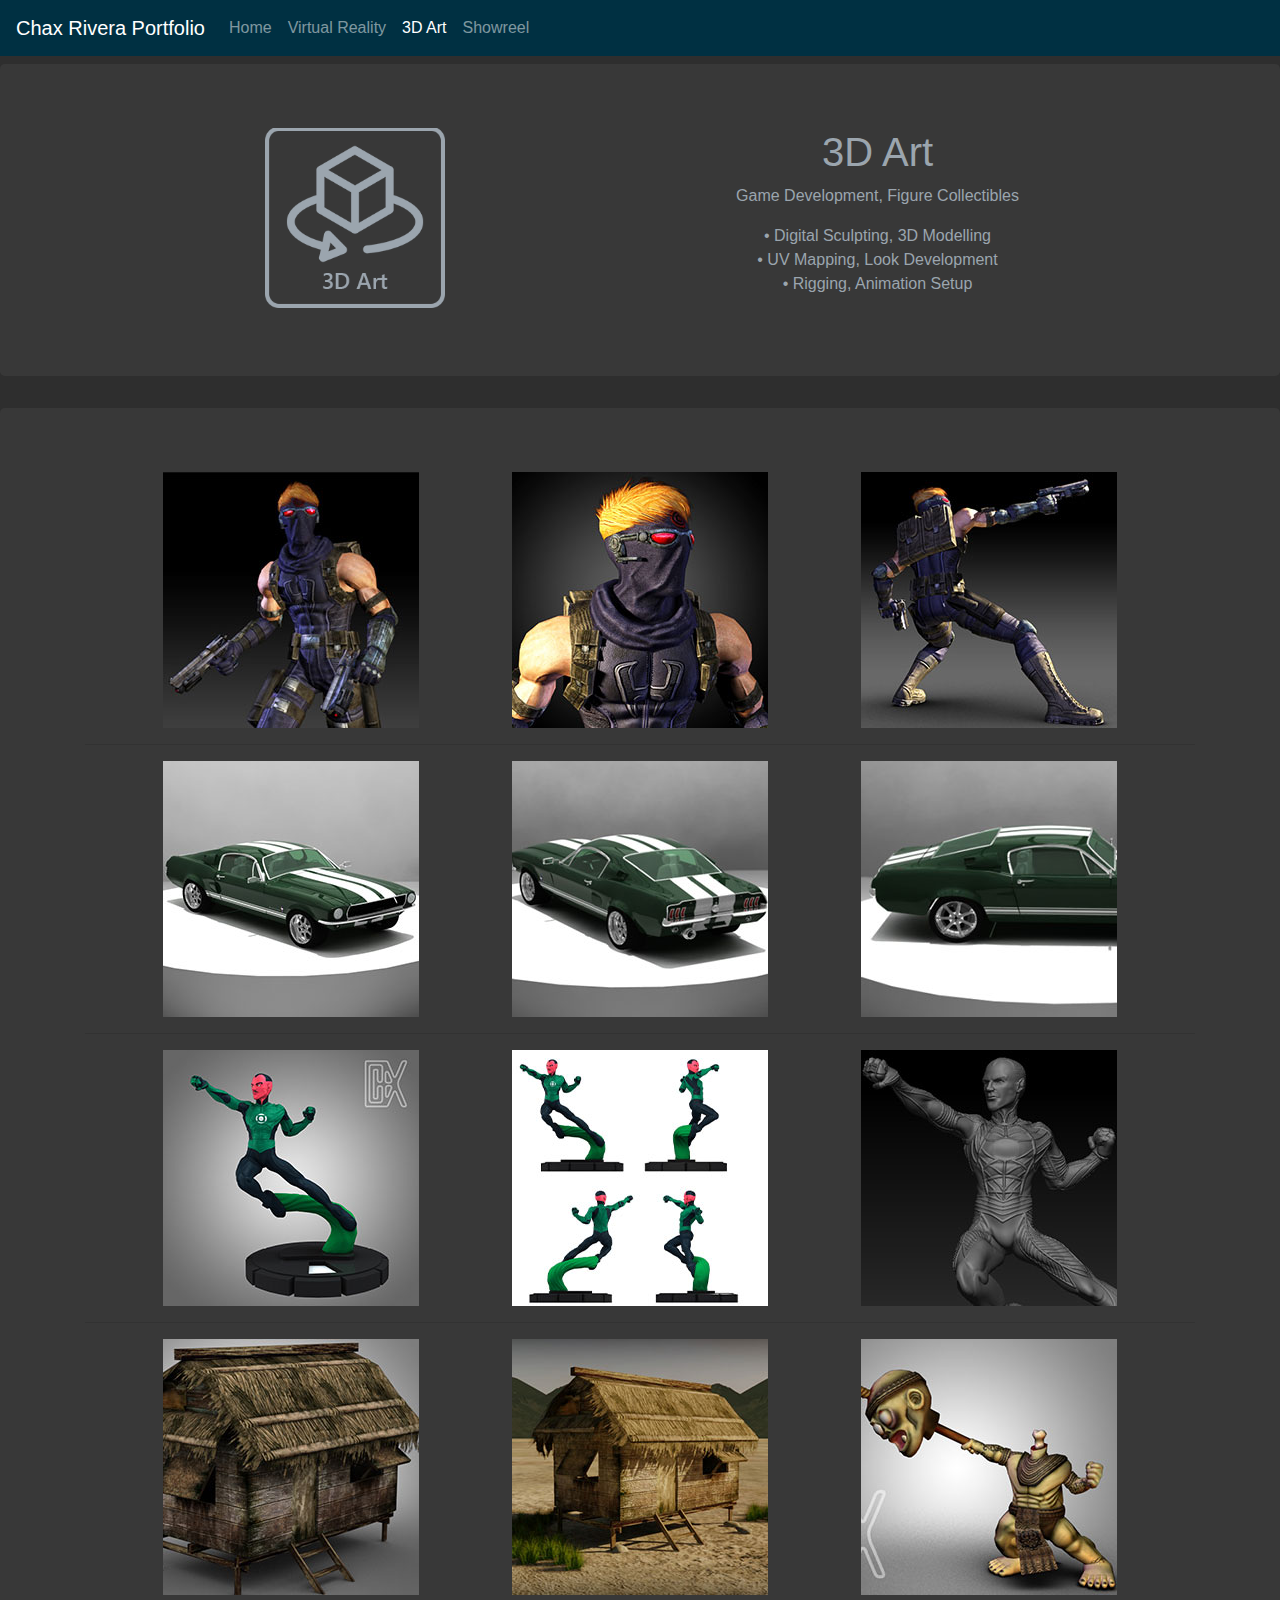
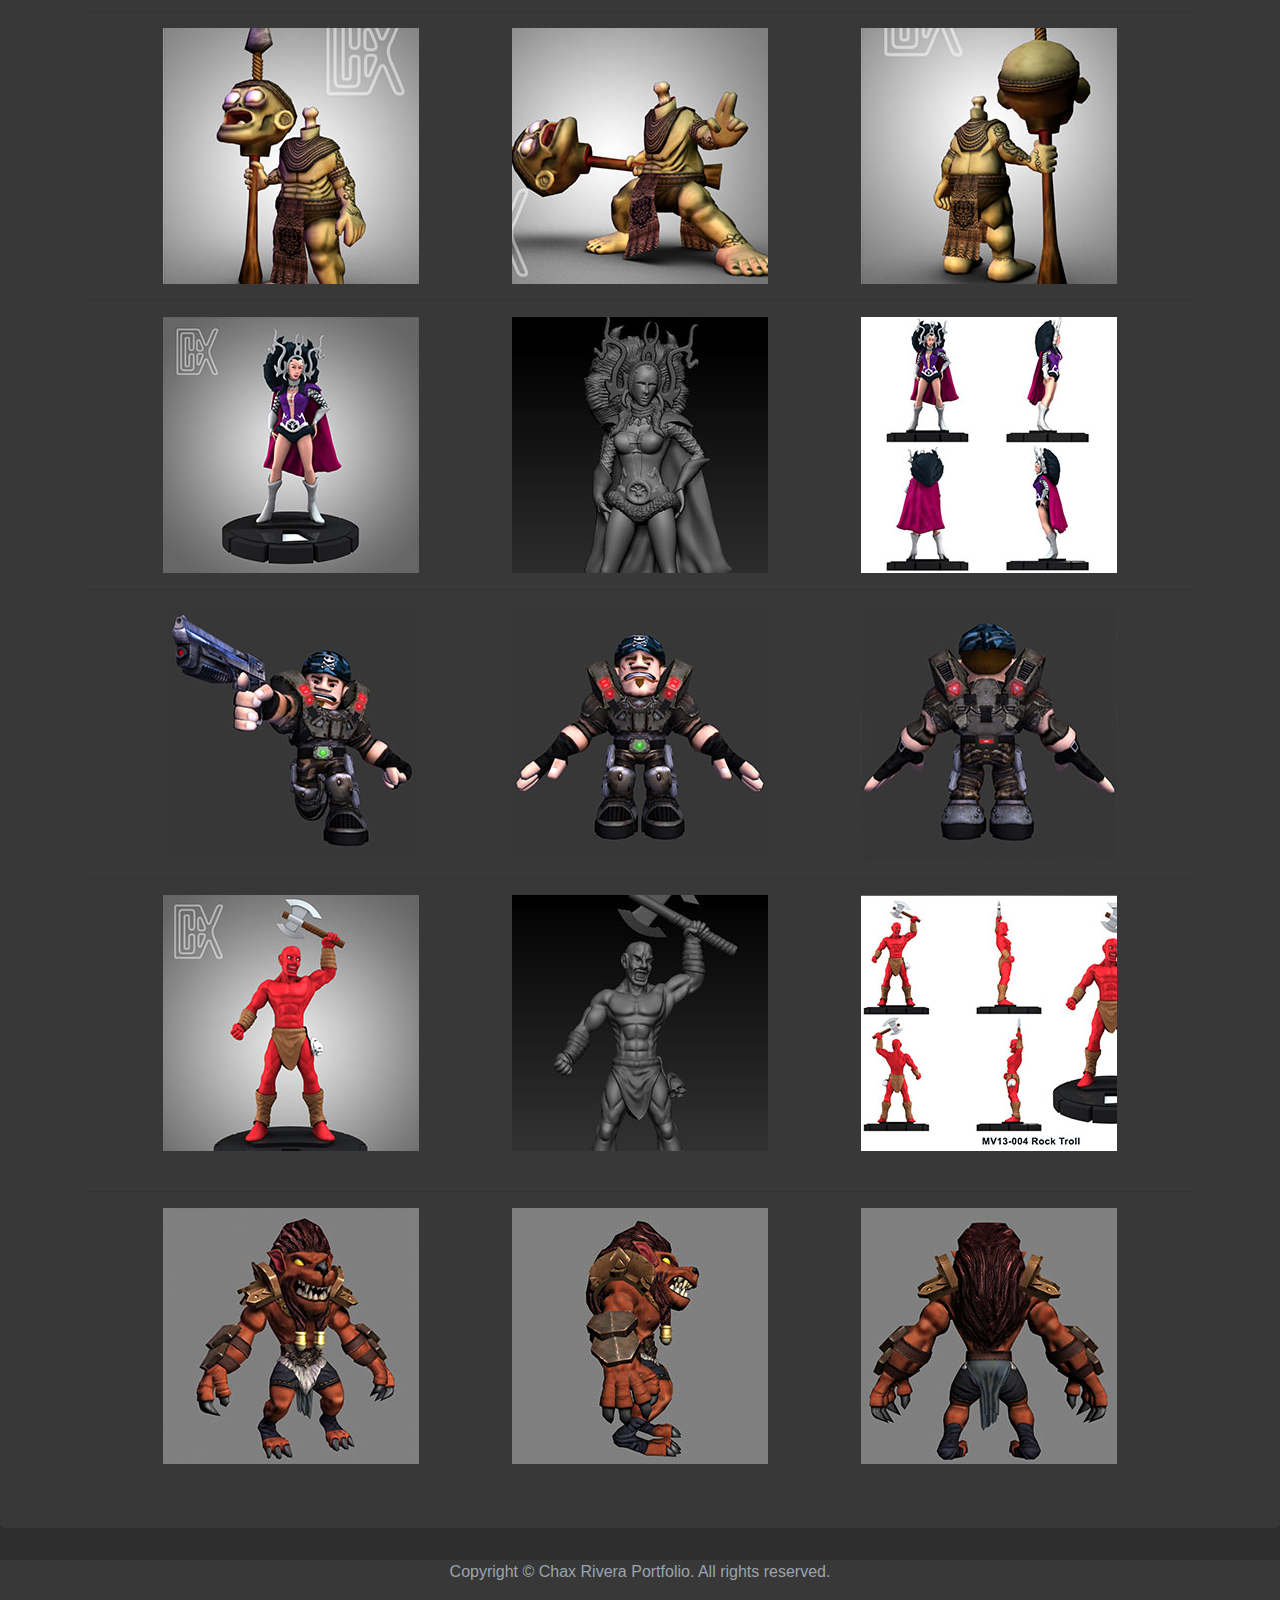
<file: 3dart.html>
<!DOCTYPE html>
<html lang="en"><head>
    <meta charset="utf-8">
    <meta http-equiv="X-UA-Compatible" content="IE=edge">
    <meta name="viewport" content="width=device-width, initial-scale=1">
    <title>Chax Rivera Portfolio | 3D Art</title>
    <!-- Bootstrap -->
    <link href="css/bootstrap-4.3.1.css" rel="stylesheet">
<link href="css/lightbox.css" rel="stylesheet" />
	<script src="js/lightbox-plus-jquery.js"></script>
    <style type="text/css">
    body {
	background-color: #2E2E2E
}
    </style>
  </head>
  <body>
  <nav class="navbar navbar-expand-lg navbar-dark bg-dark">
      <a class="navbar-brand" href="index.html">Chax Rivera Portfolio</a>
      <button class="navbar-toggler" type="button" data-toggle="collapse" data-target="#navbarSupportedContent" aria-controls="navbarSupportedContent" aria-expanded="false" aria-label="Toggle navigation">
      <span class="navbar-toggler-icon"></span>
      </button>
      <div class="collapse navbar-collapse" id="navbarSupportedContent">
        <ul class="navbar-nav mr-auto">
          <li class="nav-item">
            <a class="nav-link" href="index.html">Home <span class="sr-only">(current)</span></a>
          </li>
          <li class="nav-item"> <a class="nav-link" href="vr.html">Virtual Reality</a></li>
          <li class="nav-item active"> <a class="nav-link" href="3dart.html">3D Art</a> </li>
          <li class="nav-item"> <a class="nav-link" href="reel.html">Showreel</a> </li>
        </ul>
      </div>
    </nav>
<section>
    <div class="jumbotron text-center mt-2">
        <div class="container">
          <div class="row">
            <div class="col-12 col-xl-6"><img src="images/3DArticon.png" width="180" height="180"/></div>
			  <div class="col-12 col-xl-5">
			    <h1>3D Art</h1>
			    <p>Game Development, Figure Collectibles</p>
			    <p>• Digital Sculpting, 3D Modelling<br>
			      • UV Mapping, Look Development<br>
			      • Rigging, Animation Setup </p>
			  </div>
          </div>
        </div>
      </div>
</section>
<section>
    <div class="jumbotron text-center mt-2">
        <div class="container">
          <div class="row">
			<hr>
            <div><a href="images/3dart/01.jpg" data-lightbox="3dart"><img src="images/thumbs/Hwkeye_pose3_th.jpg" width="256" height="256"/></a></div>
		    <hr>
			<div><a href="images/3dart/02.jpg" data-lightbox="3dart"><img src="images/thumbs/Hwkeye_pose5_th.jpg" width="256" height="256"/></a></div>
				<hr>
            <div><a href="images/3dart/03.jpg" data-lightbox="3dart"><img src="images/thumbs/Hwkeye_pose4_th.jpg" width="256" height="256"/></a></div>
			  	<hr>
		  </div>
			<hr>
          <div class="row">
            <hr>
            <div><a href="images/3dart/04.jpg" data-lightbox="3dart"><img src="images/thumbs/mutang1_th.jpg" width="256" height="256"/></a></div>
            <hr>
            <div><a href="images/3dart/05.jpg" data-lightbox="3dart"><img src="images/thumbs/mustang3_th.jpg" width="256" height="256"/></a></div>
            <hr>
            <div><a href="images/3dart/06.jpg" data-lightbox="3dart"><img src="images/thumbs/mustang2_th.jpg" width="256" height="256"/></a></div>
            <hr>
          </div>
			<hr>
          <div class="row">
            <hr>
            <div><a href="images/3dart/09.jpg" data-lightbox="3dart"><img src="images/thumbs/sinestro_th.jpg" width="256" height="256"/></a></div>
            <hr>
            <div><a href="images/3dart/010.jpg" data-lightbox="3dart"><img src="images/thumbs/sinestro_profile_th.jpg" width="256" height="256"/></a></div>
            <hr>
            <div><a href="images/3dart/011.jpg" data-lightbox="3dart"><img src="images/thumbs/sinestro_sculpt1_th.jpg" width="256" height="256"/></a></div>
            <hr>
          </div>
			<hr>
          <div class="row">
            <hr>
            <div><a href="images/3dart/07.jpg" data-lightbox="3dart"><img src="images/thumbs/hut1_th.jpg" width="256" height="256"/></a></div>
            <hr>
            <div><a href="images/3dart/08.jpg" data-lightbox="3dart"><img src="images/thumbs/hut2_th.jpg" width="256" height="256"/></a></div>
            <hr>
            <div><a href="images/3dart/023.jpg" data-lightbox="3dart"><img src="images/thumbs/TZ1_th.jpg" width="256" height="256"/></a></div>
            <hr>
          </div>
			<hr>
          <div class="row">
            <hr>
            <div><a href="images/3dart/021.jpg" data-lightbox="3dart"><img src="images/thumbs/TZ3_th.jpg" width="256" height="256"/></a></div>
            <hr>
            <div><a href="images/3dart/022.jpg" data-lightbox="3dart"><img src="images/thumbs/TZ2_th.jpg" width="256" height="256"/></a></div>
            <hr>
            <div><a href="images/3dart/024.jpg" data-lightbox="3dart"><img src="images/thumbs/TZ4_th.jpg" width="256" height="256"/></a></div>
            <hr>
          </div>
			<hr>
          <div class="row">
            <hr>
            <div><a href="images/3dart/012.jpg" data-lightbox="3dart"><img src="images/thumbs/karnilla_th.jpg" width="256" height="256"/></a></div>
            <hr>
            <div><a href="images/3dart/014.jpg" data-lightbox="3dart"><img src="images/thumbs/karnilla_sculpt1_th.jpg" width="256" height="256"/></a></div>
            <hr>
            <div><a href="images/3dart/013.jpg" data-lightbox="3dart"><img src="images/thumbs/karnilla_profile_th.jpg" width="256" height="256"/></a></div>
            <hr>
          </div>
			<hr>
          <div class="row">
            <hr>
            <div><a href="images/3dart/018.jpg" data-lightbox="3dart"><img src="images/thumbs/MCP01_th.jpg" width="256" height="256"/></a></div>
            <hr>
            <div><a href="images/3dart/019.jpg" data-lightbox="3dart"><img src="images/thumbs/Front_th.jpg" width="256" height="256"/></a></div>
            <hr>
            <div><a href="images/3dart/020.jpg" data-lightbox="3dart"><img src="images/thumbs/Back_th.jpg" width="256" height="256"/></a></div>
            <hr>
          </div>
			<hr>
          <div class="row">
            <hr>
            <div><a href="images/3dart/015.jpg" data-lightbox="3dart"><img src="images/thumbs/troll_th.jpg" width="256" height="256"/></a></div>
            <hr>
            <div><a href="images/3dart/017.jpg" data-lightbox="3dart"><img src="images/thumbs/troll_sculpt1_th.jpg" width="256" height="256"/></a></div>
            <hr>
            <div><a href="images/3dart/016.jpg" data-lightbox="3dart"><img src="images/thumbs/troll_profile_th.jpg" width="256" height="256"/></a></div>
            <hr>
          </div><br>
<hr>
          <div class="row">
            <hr>
            <div><a href="images/3dart/025.jpg" data-lightbox="3dart"><img src="images/thumbs/LW01_th.jpg" width="256" height="256"/></a></div>
            <hr>
            <div><a href="images/3dart/026.jpg" data-lightbox="3dart"><img src="images/thumbs/LW03_th.jpg" width="256" height="256"/></a></div>
            <hr>
            <div><a href="images/3dart/027.jpg" data-lightbox="3dart"><img src="images/thumbs/LW04_th.jpg" width="256" height="256"/></a></div>
            <hr>
          </div>
          </div>
        </div>
</section>
    <footer class="text-center">
      <div class="container">
        <div class="row">
          <div class="col-12">
            <p>Copyright © Chax Rivera Portfolio. All rights reserved.</p>
          </div>
        </div>
      </div>
    </footer>
    <!-- jQuery (necessary for Bootstrap's JavaScript plugins) -->
    <script src="js/jquery-3.3.1.min.js"></script>
    <!-- Include all compiled plugins (below), or include individual files as needed -->
    <script src="js/popper.min.js"></script>
    <script src="js/bootstrap-4.3.1.js"></script>
  </body>
</html>
</file>
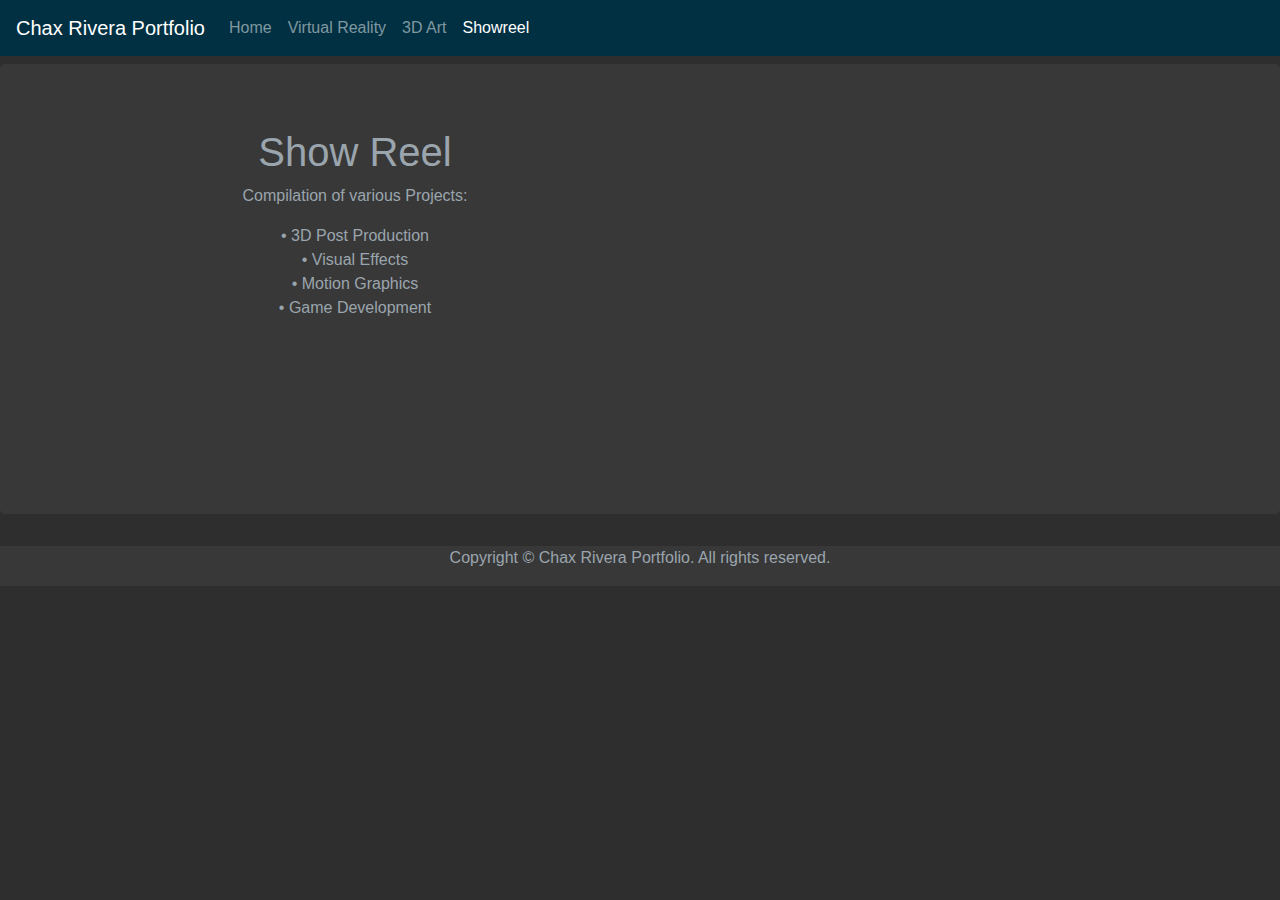
<file: reel.html>
<!DOCTYPE html>
<html lang="en"><head>
    <meta charset="utf-8">
    <meta http-equiv="X-UA-Compatible" content="IE=edge">
    <meta name="viewport" content="width=device-width, initial-scale=1">
    <title>Chax Rivera Portfolio | Reel</title>
    <!-- Bootstrap -->
    <link href="css/bootstrap-4.3.1.css" rel="stylesheet">
	<link href="css/lightbox.css" rel="stylesheet">
	<script src="js/lightbox.js"></script>
    <style type="text/css">
    body {
	background-color: #2E2E2E
}
    </style>
  </head>
  <body>
  <nav class="navbar navbar-expand-lg navbar-dark bg-dark">
      <a class="navbar-brand" href="index.html">Chax Rivera Portfolio</a>
      <button class="navbar-toggler" type="button" data-toggle="collapse" data-target="#navbarSupportedContent" aria-controls="navbarSupportedContent" aria-expanded="false" aria-label="Toggle navigation">
      <span class="navbar-toggler-icon"></span>
      </button>
      <div class="collapse navbar-collapse" id="navbarSupportedContent">
        <ul class="navbar-nav mr-auto">
          <li class="nav-item">
            <a class="nav-link" href="index.html">Home <span class="sr-only">(current)</span></a>
          </li>
          <li class="nav-item"> <a class="nav-link" href="vr.html">Virtual Reality</a></li>
          <li class="nav-item"> <a class="nav-link" href="3dart.html">3D Art</a> </li>
          <li class="nav-item active"> <a class="nav-link" href="reel.html">Showreel</a> </li>
        </ul>
      </div>
    </nav>
<section>
    <div class="jumbotron text-center mt-2">
        <div class="container">
          <div class="row">
            <div class="col-12 col-xl-6"><h1>Show Reel</h1>
              <p>Compilation of various Projects:</p>
              <p>• 3D Post Production<br>
                • Visual Effects<br>
                • Motion Graphics<br>
                • Game Development<br>
              </p>
            </div>
			  <div class="col-12 col-xl-6"><iframe width="560" height="315" style="text-align: center" src="https://www.youtube.com/embed/93LwKoNa7cE" title="YouTube video player" frameborder="0" allow="accelerometer; autoplay; clipboard-write; encrypted-media; gyroscope; picture-in-picture" allowfullscreen></iframe>
			  </div>
          </div>
        </div>
      </div>
</section>
    <footer class="text-center">
      <div class="container">
        <div class="row">
          <div class="col-12">
            <p>Copyright © Chax Rivera Portfolio. All rights reserved.</p>
          </div>
        </div>
      </div>
    </footer>
    <!-- jQuery (necessary for Bootstrap's JavaScript plugins) -->
    <script src="js/jquery-3.3.1.min.js"></script>
    <!-- Include all compiled plugins (below), or include individual files as needed -->
    <script src="js/popper.min.js"></script>
    <script src="js/bootstrap-4.3.1.js"></script>
  </body>
</html>
</file>
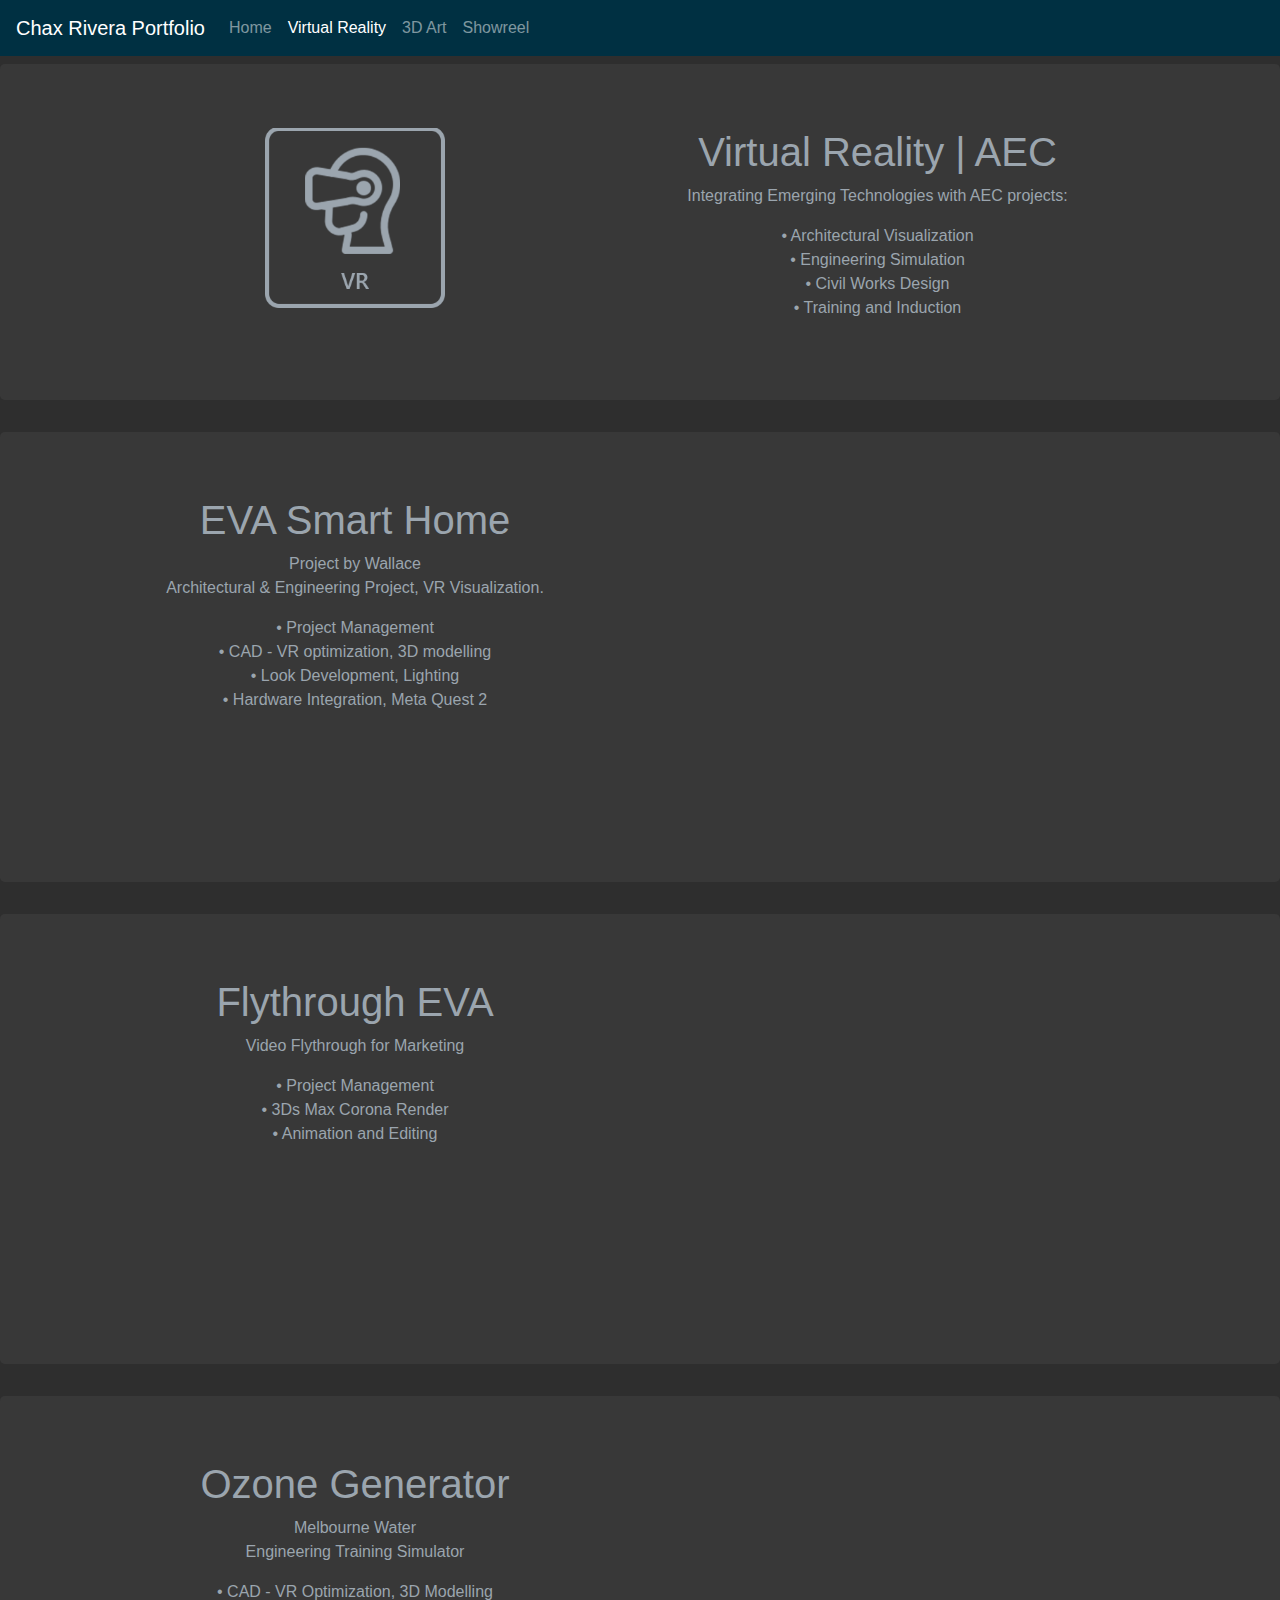
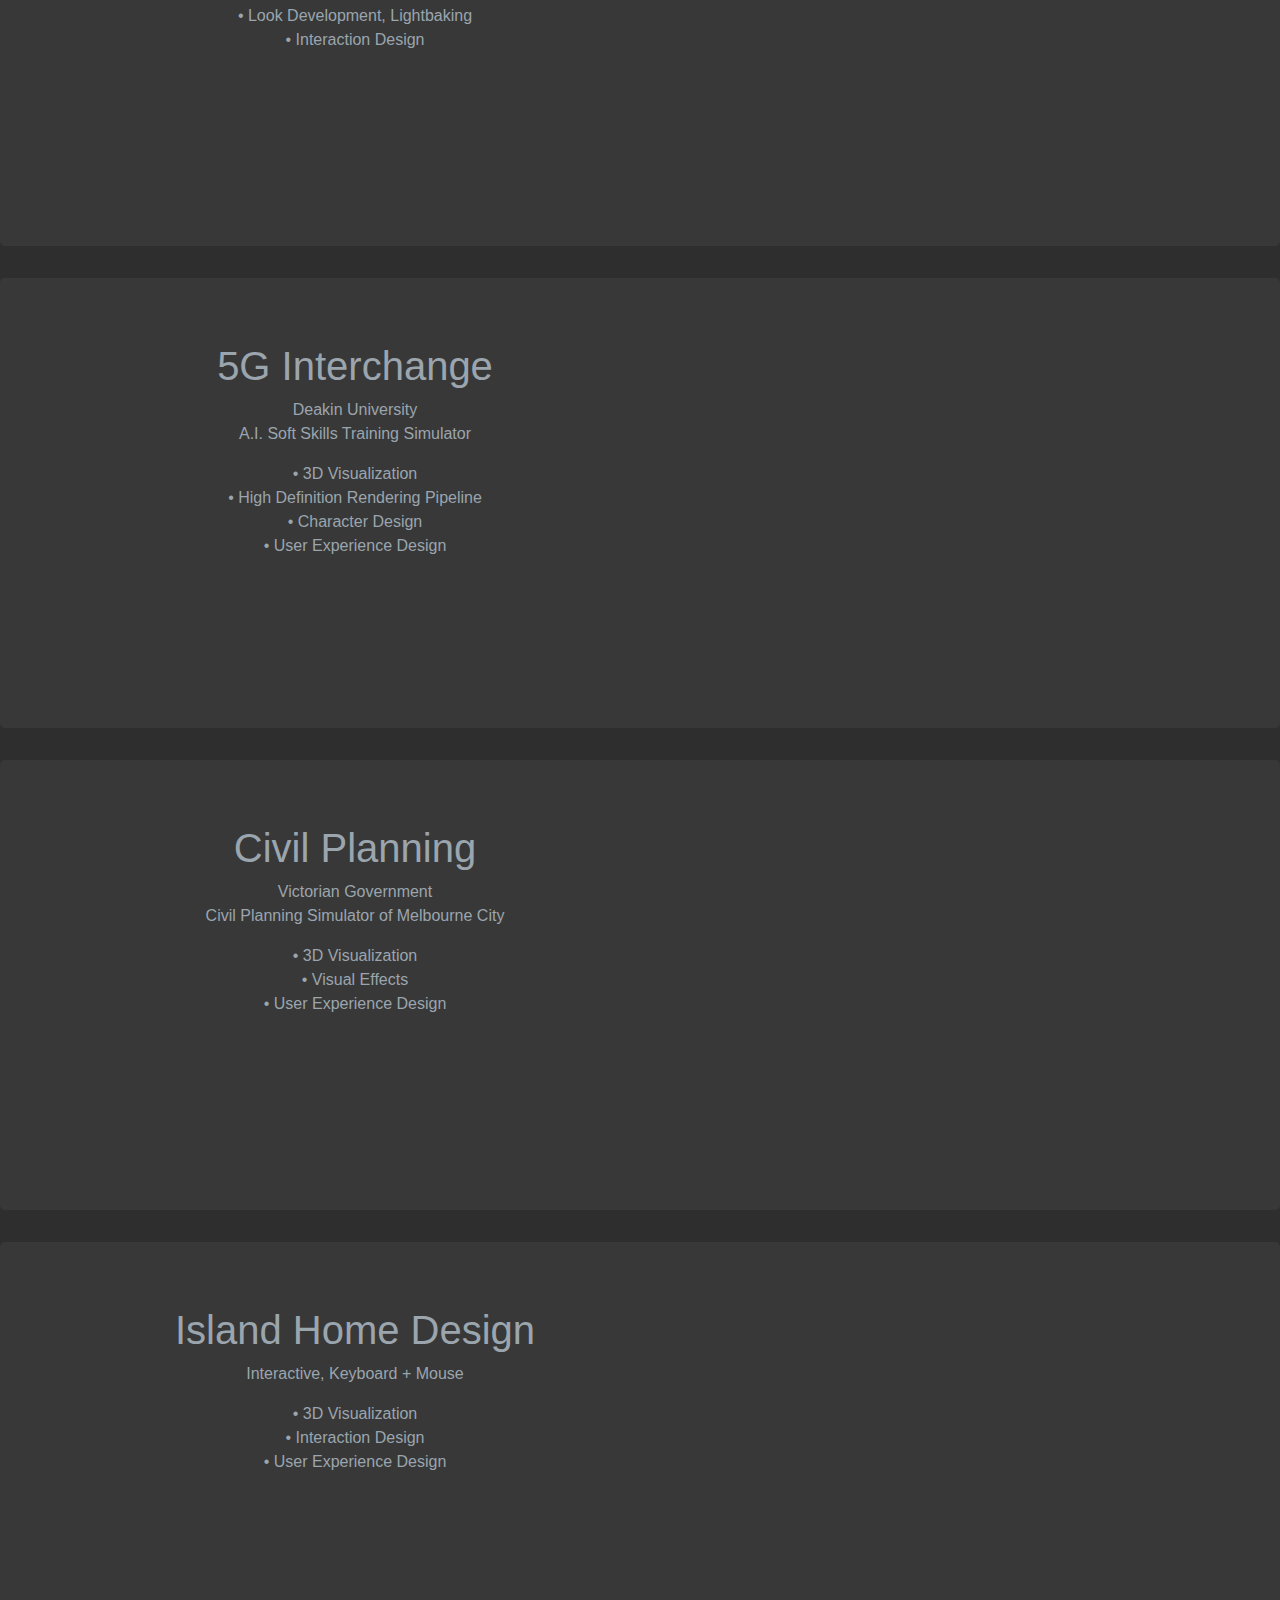
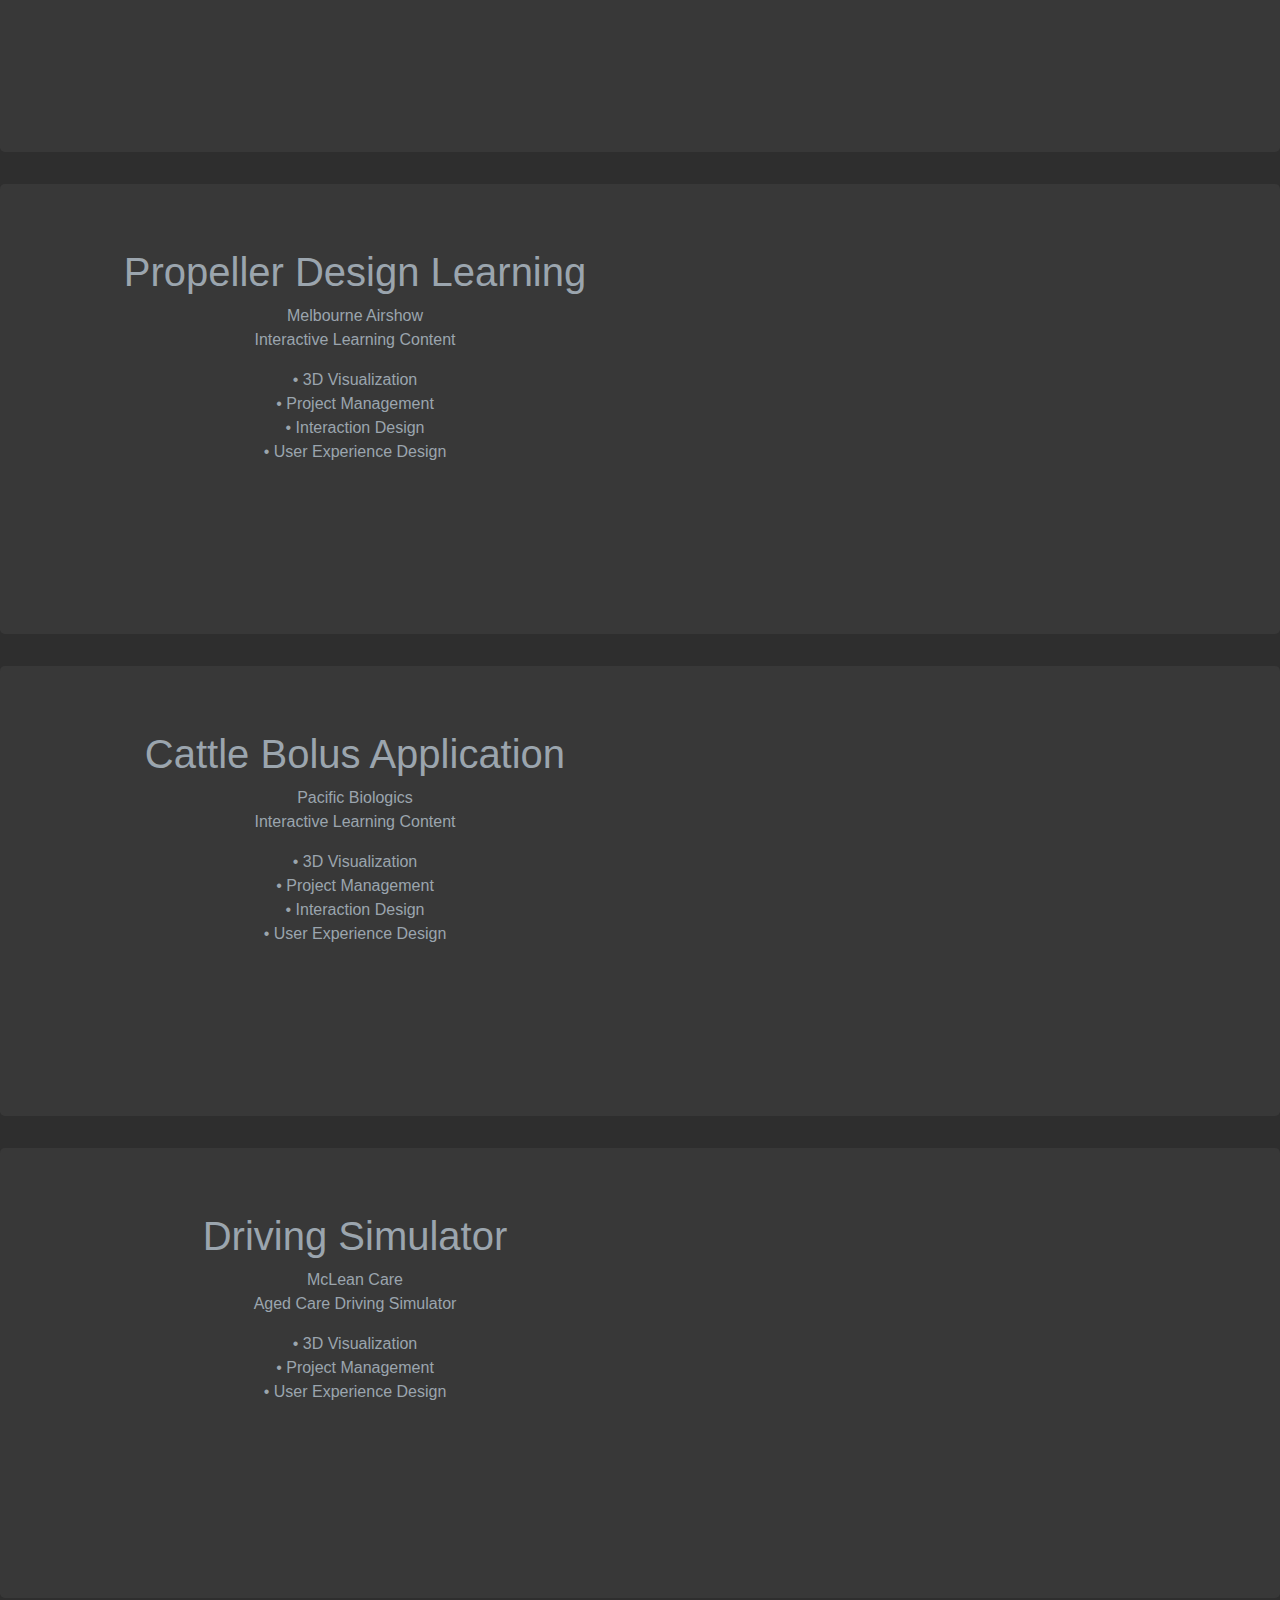
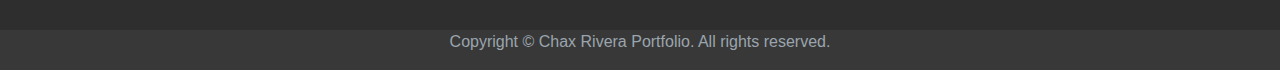
<file: vr.html>
<!DOCTYPE html>
<html lang="en"><head>
    <meta charset="utf-8">
    <meta http-equiv="X-UA-Compatible" content="IE=edge">
    <meta name="viewport" content="width=device-width, initial-scale=1">
    <title>Chax Rivera Portfolio | VR</title>
    <!-- Bootstrap -->
    <link href="css/bootstrap-4.3.1.css" rel="stylesheet">
	<link href="css/lightbox.css" rel="stylesheet">
	<script src="js/lightbox.js"></script>
    <style type="text/css">
    body {
	background-color: #2E2E2E
}
    </style>
  </head>
  <body>
  <nav class="navbar navbar-expand-lg navbar-dark bg-dark">
      <a class="navbar-brand" href="index.html">Chax Rivera Portfolio</a>
      <button class="navbar-toggler" type="button" data-toggle="collapse" data-target="#navbarSupportedContent" aria-controls="navbarSupportedContent" aria-expanded="false" aria-label="Toggle navigation">
      <span class="navbar-toggler-icon"></span>
      </button>
      <div class="collapse navbar-collapse" id="navbarSupportedContent">
        <ul class="navbar-nav mr-auto">
          <li class="nav-item">
            <a class="nav-link" href="index.html">Home <span class="sr-only">(current)</span></a>
          </li>
          <li class="nav-item active"> <a class="nav-link" href="vr.html">Virtual Reality</a></li>
          <li class="nav-item"> <a class="nav-link" href="3dart.html">3D Art</a> </li>
          <li class="nav-item"> <a class="nav-link" href="reel.html">Showreel</a> </li>
        </ul>
      </div>
    </nav>
<section>
    <div class="jumbotron text-center mt-2">
        <div class="container">
          <div class="row">
            <div class="col-12 col-xl-6"><img src="images/VRicon.png" width="180" height="180"/></div>
			  <div class="col-12 col-xl-5">
			    <h1>Virtual Reality | AEC</h1>
			    <p>Integrating Emerging Technologies with AEC projects:</p>
			    <p>• Architectural Visualization<br>
			      • Engineering Simulation<br>
			      • Civil Works Design<br>
			      • Training and Induction<br>
			    </p>
			  </div>
          </div>
        </div>
      </div>
</section>
<section>
  <div class="jumbotron text-center mt-2">
        <div class="container">
          <div class="row">
            <div class="col-12 col-xl-6">
              <h1>EVA Smart Home</h1>
              <p>Project by Wallace<br>
                Architectural &amp; Engineering Project, VR Visualization.</p>
              <p>• Project Management<br>
                • CAD - VR optimization, 3D modelling<br>
                • Look Development, Lighting<br>
              • Hardware Integration, Meta Quest 2</p>
            </div>
		 	<div class="col-12 col-xl-2"><iframe width="560" height="315" src="https://www.youtube.com/embed/O1c8sujMVE8" title="YouTube video player" frameborder="0" allow="accelerometer; autoplay; clipboard-write; encrypted-media; gyroscope; picture-in-picture" allowfullscreen></iframe></div>
          </div>
        </div>
  </div>
    <div class="jumbotron text-center mt-2">
      <div class="container">
        <div class="row">
          <div class="col-12 col-xl-6">
            <h1>Flythrough EVA</h1>
            <p>Video Flythrough for Marketing</p>
            <p>• Project Management<br>
              • 3Ds Max Corona Render<br>
              • Animation and Editing</p>
          </div>
			<div class="col-12 col-xl-6"><iframe width="560" height="315" src="https://www.youtube.com/embed/xC7QkA5TL5E" title="YouTube video player" frameborder="0" allow="accelerometer; autoplay; clipboard-write; encrypted-media; gyroscope; picture-in-picture" allowfullscreen></iframe></div>
        </div>
      </div>
    </div>
  <div class="jumbotron text-center mt-2">
      <div class="container">
        <div class="row">
          <div class="col-12 col-xl-6">
            <h1>Ozone Generator<br>
            </h1>
            <p>Melbourne Water<br>
              Engineering Training Simulator</p>
            <p>• CAD - VR Optimization, 3D Modelling<br>
              • Look Development, Lightbaking<br>
              • Interaction Design</p>
          </div>
          <div class="col-12 col-xl-6">
           <iframe width="560" height="315" src="https://www.youtube.com/embed/HPlKNuPasEQ" title="YouTube video player" frameborder="0" allow="accelerometer; autoplay; clipboard-write; encrypted-media; gyroscope; picture-in-picture" allowfullscreen></iframe>
          </div>
        </div>
      </div>
    </div>
  <div class="jumbotron text-center mt-2">
      <div class="container">
        <div class="row">
          <div class="col-12 col-xl-6">
            <h1>5G Interchange<br>
            </h1>
            <p>Deakin University<br>
              A.I. Soft Skills Training Simulator</p>
            <p>• 3D Visualization<br>
              • High Definition Rendering Pipeline<br>
              • Character Design<br>
              • User Experience Design</p>
          </div>
          <div class="col-12 col-xl-6">
            <iframe width="560" height="315" src="https://www.youtube.com/embed/jkkX4rGu8Rc" title="YouTube video player" frameborder="0" allow="accelerometer; autoplay; clipboard-write; encrypted-media; gyroscope; picture-in-picture" allowfullscreen></iframe>
          </div>
        </div>
      </div>
    </div>
  <div class="jumbotron text-center mt-2">
      <div class="container">
        <div class="row">
          <div class="col-12 col-xl-6">
            <h1>Civil Planning<br>
            </h1>
            <p>Victorian Government<br>
              Civil Planning Simulator of Melbourne City</p>
            <p>• 3D Visualization<br>
              • Visual Effects<br>
              • User Experience Design</p>
          </div>
          <div class="col-12 col-xl-6">
            <iframe width="560" height="315" src="https://www.youtube.com/embed/UGPd872hG6Y" title="YouTube video player" frameborder="0" allow="accelerometer; autoplay; clipboard-write; encrypted-media; gyroscope; picture-in-picture" allowfullscreen></iframe>
          </div>
        </div>
      </div>
    </div>
  <div class="jumbotron text-center mt-2">
      <div class="container">
        <div class="row">
          <div class="col-12 col-xl-6">
            <h1>Island Home Design<br>
            </h1>
            <p>Interactive, Keyboard + Mouse</p>
            <p>• 3D Visualization<br>
              • Interaction Design<br>
            • User Experience Design</p>
          </div>
          <div class="col-12 col-xl-6">
            <iframe src="https://i.simmer.io/@Outrun/in-isolation-3d-visual-test" style="width:600px;height:375px;border:0"></iframe>
          </div>
        </div>
      </div>
    </div>
  <div class="jumbotron text-center mt-2">
      <div class="container">
        <div class="row">
          <div class="col-12 col-xl-6">
            <h1>Propeller Design Learning<br>
            </h1>
            <p>Melbourne Airshow<br>
              Interactive Learning Content</p>
            <p>• 3D Visualization<br>
              • Project Management<br>
              • Interaction Design<br>
              • User Experience Design</p>
          </div>
          <div class="col-12 col-xl-6">
            <iframe width="560" height="315" src="https://www.youtube.com/embed/sgquLE9C27o" title="YouTube video player" frameborder="0" allow="accelerometer; autoplay; clipboard-write; encrypted-media; gyroscope; picture-in-picture" allowfullscreen></iframe>
          </div>
        </div>
      </div>
    </div>
    <div class="jumbotron text-center mt-2">
      <div class="container">
        <div class="row">
          <div class="col-12 col-xl-6">
            <h1>Cattle Bolus Application</h1>
            <p>Pacific Biologics<br>
              Interactive Learning Content</p>
            <p>• 3D Visualization<br>
              • Project Management<br>
              • Interaction Design<br>
              • User Experience Design</p>
          </div>
          <div class="col-12 col-xl-6">
            <iframe width="560" height="315" src="https://www.youtube.com/embed/hJyu9GWmfrc" title="YouTube video player" frameborder="0" allow="accelerometer; autoplay; clipboard-write; encrypted-media; gyroscope; picture-in-picture" allowfullscreen></iframe>
          </div>
        </div>
      </div>
    </div>
    <div class="jumbotron text-center mt-2">
      <div class="container">
        <div class="row">
          <div class="col-12 col-xl-6">
            <h1>Driving Simulator</h1>
            <p>McLean Care<br>
              Aged Care Driving Simulator</p>
            <p>• 3D Visualization<br>
              • Project Management<br>
              • User Experience Design</p>
          </div>
          <div class="col-12 col-xl-6">
            <iframe width="560" height="315" src="https://www.youtube.com/embed/pl8PRSsEZuo" title="YouTube video player" frameborder="0" allow="accelerometer; autoplay; clipboard-write; encrypted-media; gyroscope; picture-in-picture" allowfullscreen></iframe>
          </div>
        </div>
      </div>
    </div>
  </section>
    <footer class="text-center">
      <div class="container">
        <div class="row">
          <div class="col-12">
            <p>Copyright © Chax Rivera Portfolio. All rights reserved.</p>
          </div>
        </div>
      </div>
    </footer>
    <!-- jQuery (necessary for Bootstrap's JavaScript plugins) -->
    <script src="js/jquery-3.3.1.min.js"></script>
    <!-- Include all compiled plugins (below), or include individual files as needed -->
    <script src="js/popper.min.js"></script>
    <script src="js/bootstrap-4.3.1.js"></script>
  </body>
</html>
</file>
